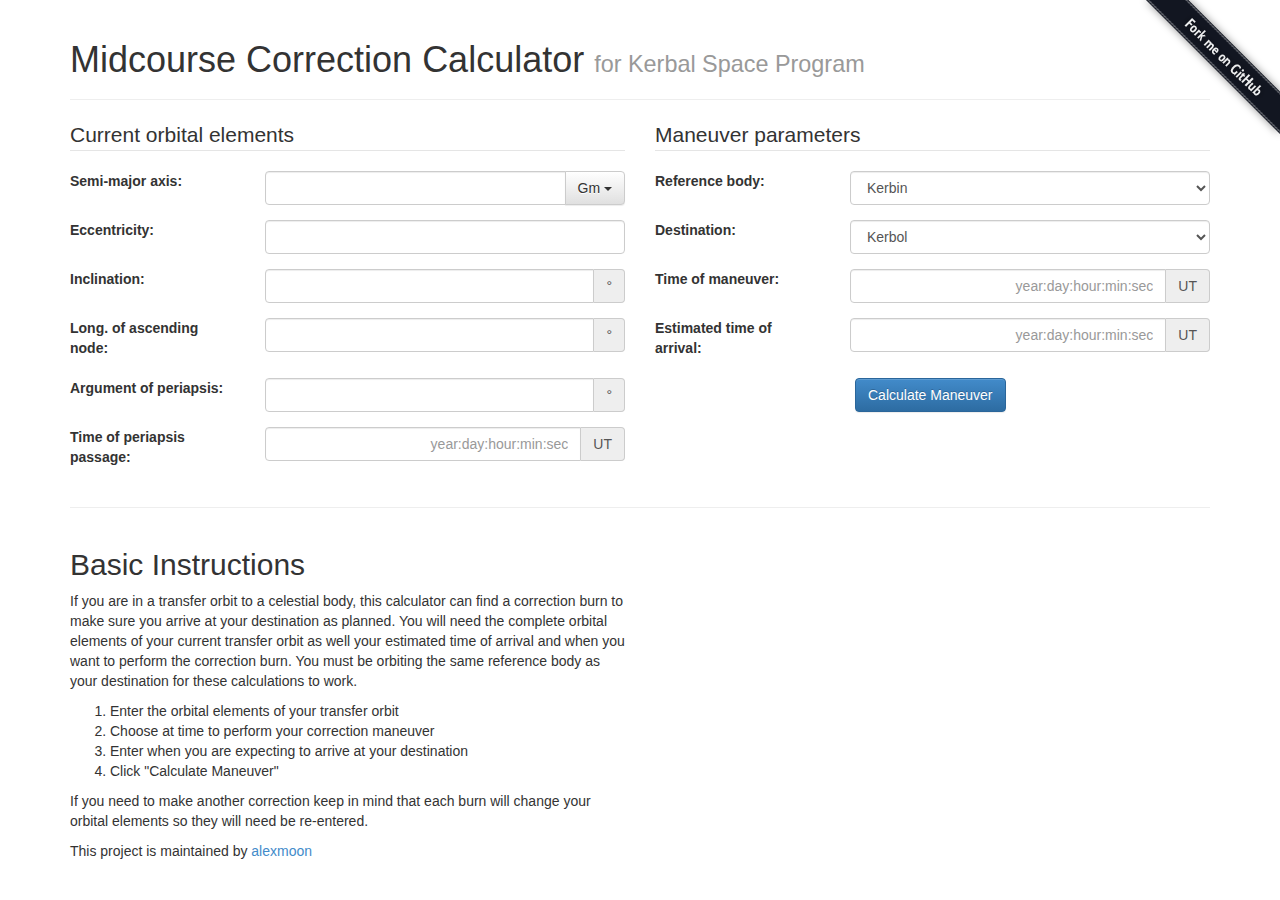
<file: midcourse.html>
<!doctype html>
<html>
  <head>
    <meta charset="utf-8">
    <meta http-equiv="X-UA-Compatible" content="chrome=1">
    <title>KSP Midcourse Correction Calculator by alexmoon</title>

    <meta name="viewport" content="width=device-width, initial-scale=1.0">
    <link href="stylesheets/bootstrap.min.css" rel="stylesheet" media="screen">
    <link href="stylesheets/bootstrap-theme.min.css" rel="stylesheet" media="screen">
    <!--[if lt IE 9]>
    <script src="//html5shiv.googlecode.com/svn/trunk/html5.js"></script>
    <![endif]-->
      
    <script src="javascripts/jquery-2.0.0.min.js" type="text/javascript"></script>
    <script src="javascripts/numeric-1.2.6.min.js" type="text/javascript"></script>
    <script src="javascripts/quaternion.js" type="text/javascript"></script>
    <script src="javascripts/lambert.js" type="text/javascript"></script>
    <script src="javascripts/orbit.js" type="text/javascript"></script>
    <script src="javascripts/celestialbodies.js" type="text/javascript"></script>
    <script src="javascripts/midcourse.js" type="text/javascript"></script>
    <script src="javascripts/bootstrap.min.js" type="text/javascript"></script>
    
    <style type="text/css">
      dd, dt {
        margin-bottom: 5px;
      }
    </style>
  </head>
  <body>
    <div class="container">
      <header class="page-header">
        <h1>Midcourse Correction Calculator <small>for Kerbal Space Program</small></h1>
      </header>
      <section>
        <div id="validationAlert" class="alert alert-danger alert-dismissable" style="display: none">
          <button type="button" class="close" data-dismiss="alert">&times;</button>
          <strong>Error:</strong>
          <span id="validationMessage"></span>
        </div>
        <form class="form-horizontal row" id="midcourseForm">
          <fieldset class="col-sm-6">
            <legend>Current orbital elements</legend>
            <div class="form-group">
              <label class="col-sm-4" for="sma">Semi-major axis:</label>
              <div class="col-sm-8">
                <div class="input-group">
                  <input type="text" class="form-control" id="sma" style="text-align: right"></input>
                  <div class="input-group-btn">
                    <button id="smaScale" class="btn btn-default dropdown-toggle" data-toggle="dropdown">
                      Gm <span class="caret"></span>
                    </button>
                    <ul id="smaScaleMenu" class="dropdown-menu">
                      <li><a href="#">Gm </a></li>
                      <li><a href="#">Mm </a></li>
                      <li><a href="#">km </a></li>
                      <li><a href="#">m </a></li>
                    </ul>
                  </div>
                </div>
              </div>
            </div>
            <div class="form-group">
              <label class="col-sm-4" for="eccentricity">Eccentricity:</label>
              <div class="col-sm-8">
                <input type="text" class="form-control" id="eccentricity" style="text-align: right"></input>
              </div>
            </div>
            <div class="form-group">
              <label class="col-sm-4" for="inclination">Inclination:</label>
              <div class="col-sm-8">
                <div class="input-group">
                  <input type="text" class="form-control" id="inclination" style="text-align: right"></input>
                  <span class="input-group-addon">&deg;</span>
                </div>
              </div>
            </div>
            <div class="form-group">
              <label class="col-sm-4" for="longitudeOfAscendingNode">Long. of ascending node:</label>
              <div class="col-sm-8">
                <div class="input-group">
                  <input type="text" class="form-control" id="longitudeOfAscendingNode" style="text-align: right"></input>
                  <span class="input-group-addon">&deg;</span>
                </div>
              </div>
            </div>
            <div class="form-group">
              <label class="col-sm-4" for="argumentOfPeriapsis">Argument of periapsis:</label>
              <div class="col-sm-8">
                <div class="input-group">
                  <input type="text" class="form-control" id="argumentOfPeriapsis" style="text-align: right"></input>
                  <span class="input-group-addon">&deg;</span>
                </div>
              </div>
            </div>
            <div class="form-group">
              <label class="col-sm-4" for="timeOfPeriapsisPassage">Time of periapsis passage:</label>
              <div class="col-sm-8">
                <div class="input-group">
                  <input type="text" class="form-control" id="timeOfPeriapsisPassage" style="text-align: right" placeholder="year:day:hour:min:sec"></input>
                  <span class="input-group-addon">UT</span>
                </div>
              </div>
            </div>
          </fieldset>
          <fieldset class="col-sm-6">
            <legend>Maneuver parameters</legend>
            <div class="form-group">
              <label class="col-sm-4" for="referenceBodySelect">Reference body:</label>
              <div class="col-sm-8">
                <select id="referenceBodySelect" class="form-control">
									<option>Kerbol</option>
									<option>Eve</option>
									<option selected>Kerbin</option>
									<option>Duna</option>
                  <option>Jool</option>
                </select>
              </div>
            </div>
            <div class="form-group">
              <label class="col-sm-4" for="destinationSelect">Destination:</label>
              <div class="col-sm-8">
                <select id="destinationSelect" class="form-control" disabled></select>
              </div>
            </div>
            <div class="form-group">
              <label class="col-sm-4" for="burnTime">Time of maneuver:</label>
              <div class="col-sm-8">
                <div class="input-group">
                  <input type="text" class="form-control" id="burnTime" style="text-align: right" placeholder="year:day:hour:min:sec"></input>
                  <span class="input-group-addon">UT</span>
                </div>
              </div>
            </div>
            <div class="form-group">
              <label class="col-sm-4" for="eta">Estimated time of arrival:</label>
              <div class="col-sm-8">
                <div class="input-group">
                  <input type="text" class="form-control" id="eta" style="text-align: right" placeholder="year:day:hour:min:sec"></input>
                  <span class="input-group-addon">UT</span>
                </div>
              </div>
            </div>
          </fieldset>
          <div class="col-sm-6">
            <div class="col-sm-offset-4 col-sm-8">
              <button type="submit" id="midcourseSubmit" class="btn btn-primary">Calculate Maneuver</button>
            </div>
          </div>
        </form>
        <hr>
        <div class="row">
          <div class="col-sm-6">
            <h2>Basic Instructions</h2>
            <p>If you are in a transfer orbit to a celestial body, this calculator can find a correction burn to make sure you arrive at your destination as planned. You will need the complete orbital elements of your current transfer orbit as well your estimated time of arrival and when you want to perform the correction burn. You must be orbiting the same reference body as your destination for these calculations to work.</p>
            <ol>
              <li>Enter the orbital elements of your transfer orbit</li>
              <li>Choose at time to perform your correction maneuver</li>
              <li>Enter when you are expecting to arrive at your destination</li>
              <li>Click &quot;Calculate Maneuver&quot;</li>
            </ol>
            <p>If you need to make another correction keep in mind that each burn will change your orbital elements so they will need be re-entered.</p>
          </div>
          <div class="col-sm-6">
            <div id="burnDetails" class="panel panel-primary" style="display: none;">
              <div class="panel-heading">
                <h4>Burn details</h4>
              </div>
              <div class="panel-body">
                <dl class="dl-horizontal">
                  <dt>Pitch</dt>
                  <dd id="burnPitch"></dd>
                  <dt>Heading</dt>
                  <dd id="burnHeading"></dd>
                  <dt>Delta-v</dt>
                  <dd id="burnDeltaV"></dd>
                  <dt>Prograde delta-v</dt>
                  <dd id="progradeDeltaV"></dd>
                  <dt>Normal delta-v</dt>
                  <dd id="normalDeltaV"></dd>
                  <dt>Radial delta-v</dt>
                  <dd id="radialDeltaV"></dd>
                  <dt>Time of arrival</dt>
                  <dd id="arrivalTime"></dd>
                </dl>
              </div>
            </div>
          </div>
        </div>
      </section>
      <footer>
        <p>This project is maintained by <a href="https://github.com/alexmoon">alexmoon</a></p>
        <a href="https://github.com/alexmoon/ksp"><img style="position: absolute; top: 0; right: 0; border: 0;" src="img/forkme_right_darkblue_121621.png" alt="Fork me on GitHub"></a>
      </footer>
    </div>
    <script>
      (function(i,s,o,g,r,a,m){i['GoogleAnalyticsObject']=r;i[r]=i[r]||function(){
      (i[r].q=i[r].q||[]).push(arguments)},i[r].l=1*new Date();a=s.createElement(o),
      m=s.getElementsByTagName(o)[0];a.async=1;a.src=g;m.parentNode.insertBefore(a,m)
      })(window,document,'script','//www.google-analytics.com/analytics.js','ga');

      ga('create', 'UA-41470020-1', 'alexmoon.github.io');
      ga('send', 'pageview');

    </script>
  </body>
</html>
</file>
